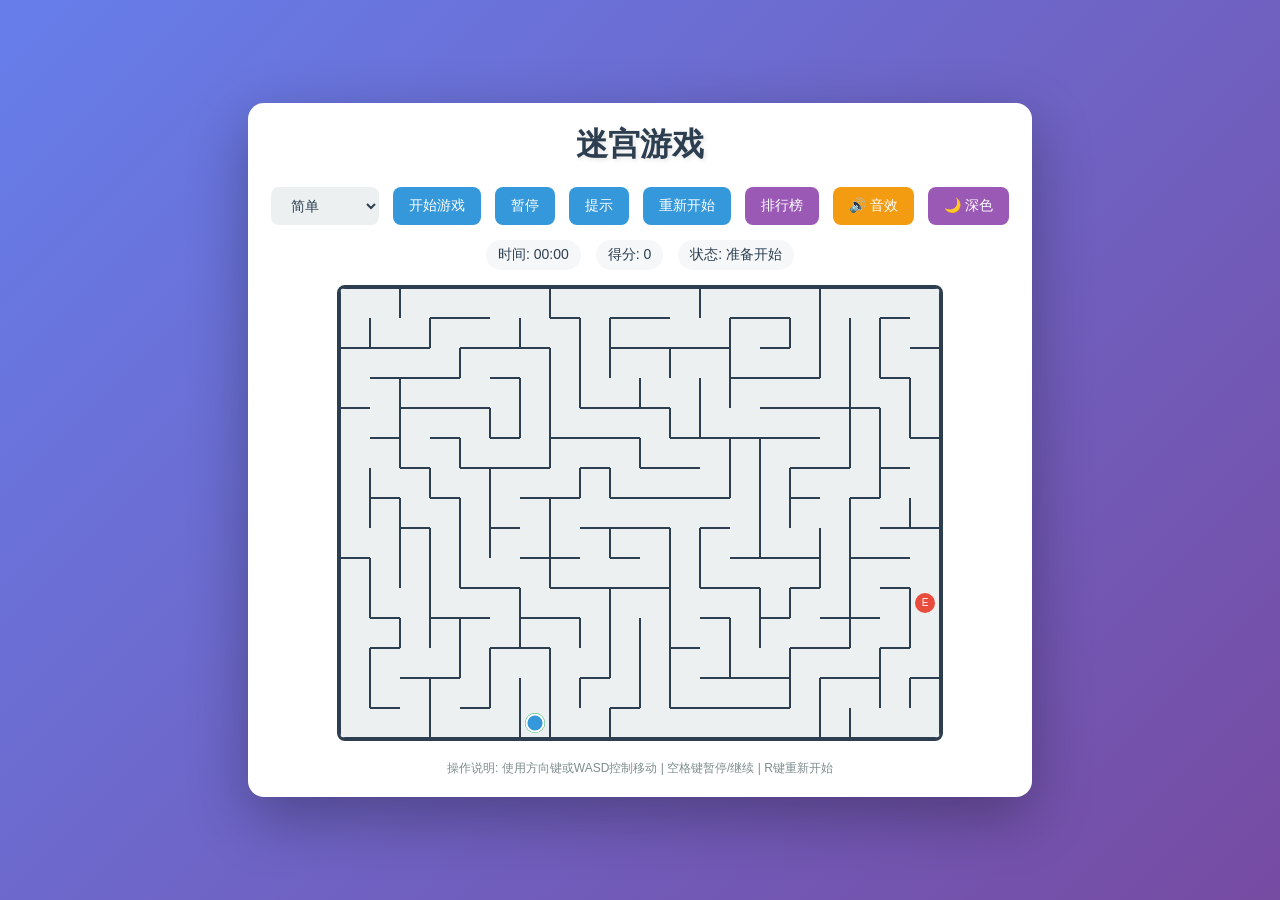
<file: MazeGame.html>
<!DOCTYPE html>
<html lang="zh-CN">
<head>
    <meta charset="UTF-8">
    <meta name="viewport" content="width=device-width, initial-scale=1.0">
    <title>迷宫游戏</title>
    <style>
        * {
            margin: 0;
            padding: 0;
            box-sizing: border-box;
        }

        :root {
            --bg-gradient-start: #667eea;
            --bg-gradient-end: #764ba2;
            --container-bg: white;
            --text-color: #2c3e50;
            --primary-color: #3498db;
            --success-color: #27ae60;
            --danger-color: #e74c3c;
        }

        body.dark-theme {
            --bg-gradient-start: #1a1a2e;
            --bg-gradient-end: #16213e;
            --container-bg: #1f1f3a;
            --text-color: #ecf0f1;
            --primary-color: #3498db;
            --success-color: #27ae60;
            --danger-color: #e74c3c;
        }

        body {
            font-family: 'Segoe UI', Tahoma, Geneva, Verdana, sans-serif;
            background: linear-gradient(135deg, var(--bg-gradient-start) 0%, var(--bg-gradient-end) 100%);
            min-height: 100vh;
            display: flex;
            justify-content: center;
            align-items: center;
            transition: all 0.3s ease;
        }

        .container {
            background: var(--container-bg);
            border-radius: 16px;
            padding: 20px;
            box-shadow: 0 20px 60px rgba(0, 0, 0, 0.3);
            text-align: center;
            max-width: 90vw;
        }

        header h1 {
            color: var(--text-color);
            margin-bottom: 20px;
            font-size: 2em;
            text-shadow: 2px 2px 4px rgba(0, 0, 0, 0.1);
        }

        .controls {
            margin-bottom: 15px;
            display: flex;
            flex-wrap: wrap;
            justify-content: center;
            gap: 8px;
        }

        .controls select,
        .controls button {
            padding: 10px 16px;
            margin: 0 3px;
            border: none;
            border-radius: 8px;
            font-size: 14px;
            cursor: pointer;
            transition: all 0.3s ease;
        }

        .controls select {
            background: #ecf0f1;
            color: #2c3e50;
        }

        body.dark-theme .controls select {
            background: #2c3e50;
            color: #ecf0f1;
        }

        .controls button {
            background: var(--primary-color);
            color: white;
        }

        .controls button:hover {
            transform: translateY(-2px);
            box-shadow: 0 4px 12px rgba(0, 0, 0, 0.2);
        }

        .controls button:active {
            transform: translateY(0);
        }

        .theme-btn {
            background: #9b59b6 !important;
        }

        .sound-btn {
            background: #f39c12 !important;
        }

        .status-bar {
            display: flex;
            justify-content: center;
            gap: 15px;
            margin-bottom: 15px;
            font-size: 14px;
            color: var(--text-color);
            flex-wrap: wrap;
        }

        .status-item {
            background: rgba(236, 240, 241, 0.5);
            padding: 6px 12px;
            border-radius: 20px;
        }

        body.dark-theme .status-item {
            background: rgba(44, 62, 80, 0.5);
        }

        #mazeCanvas {
            border: 3px solid #2c3e50;
            border-radius: 8px;
            background: #ecf0f1;
            max-width: 100%;
            touch-action: none;
        }

        .instructions {
            margin-top: 15px;
            color: #7f8c8d;
            font-size: 12px;
        }

        .modal {
            display: none;
            position: fixed;
            z-index: 1000;
            left: 0;
            top: 0;
            width: 100%;
            height: 100%;
            background-color: rgba(0, 0, 0, 0.7);
            justify-content: center;
            align-items: center;
        }

        .modal-content {
            background: var(--container-bg);
            padding: 30px;
            border-radius: 16px;
            text-align: center;
            animation: fadeIn 0.3s ease;
            max-width: 90%;
            width: 320px;
        }

        @keyframes fadeIn {
            from {
                opacity: 0;
                transform: scale(0.8);
            }
            to {
                opacity: 1;
                transform: scale(1);
            }
        }

        .modal-content h2 {
            color: var(--success-color);
            margin-bottom: 15px;
            font-size: 1.8em;
        }

        .modal-content p {
            color: var(--text-color);
            font-size: 1.1em;
            margin-bottom: 10px;
        }

        .modal-content button {
            margin-top: 15px;
            padding: 10px 30px;
            font-size: 14px;
            background: var(--success-color);
            color: white;
            border: none;
            border-radius: 8px;
            cursor: pointer;
            transition: all 0.3s ease;
        }

        .modal-content button:hover {
            transform: translateY(-2px);
            box-shadow: 0 4px 12px rgba(0, 0, 0, 0.2);
        }

        .leaderboard-btn {
            background: #9b59b6 !important;
        }

        .leaderboard-modal .modal-content {
            max-height: 80vh;
            overflow-y: auto;
        }

        .leaderboard-table {
            width: 100%;
            margin-top: 15px;
            border-collapse: collapse;
        }

        .leaderboard-table th,
        .leaderboard-table td {
            padding: 8px;
            text-align: left;
            border-bottom: 1px solid #ecf0f1;
            color: var(--text-color);
        }

        .leaderboard-table th {
            color: #7f8c8d;
            font-weight: normal;
        }

        .gold { color: #f1c40f; }
        .silver { color: #95a5a6; }
        .bronze { color: #cd7f32; }

        .touch-controls {
            display: none;
            grid-template-columns: repeat(3, 1fr);
            gap: 10px;
            max-width: 200px;
            margin: 15px auto 0;
        }

        .touch-btn {
            width: 50px;
            height: 50px;
            border-radius: 50%;
            background: var(--primary-color);
            color: white;
            border: none;
            font-size: 20px;
            cursor: pointer;
            transition: all 0.1s ease;
            box-shadow: 0 4px 10px rgba(0, 0, 0, 0.2);
        }

        .touch-btn:active {
            transform: scale(0.9);
        }

        .touch-btn.up { grid-column: 2; grid-row: 1; }
        .touch-btn.left { grid-column: 1; grid-row: 2; }
        .touch-btn.down { grid-column: 2; grid-row: 2; }
        .touch-btn.right { grid-column: 3; grid-row: 2; }

        @media (max-width: 600px) {
            .touch-controls {
                display: grid;
            }
            header h1 {
                font-size: 1.5em;
            }
            .controls {
                gap: 5px;
            }
            .controls select,
            .controls button {
                padding: 8px 12px;
                font-size: 12px;
            }
        }
    </style>
</head>
<body>
    <div class="container">
        <header>
            <h1>迷宫游戏</h1>
        </header>
        
        <div class="controls">
            <select id="difficulty">
                <option value="easy">简单</option>
                <option value="medium">中等</option>
                <option value="hard">困难</option>
                <option value="extreme">超级困难</option>
                <option value="hell">地狱</option>
            </select>
            <button id="startBtn">开始游戏</button>
            <button id="pauseBtn">暂停</button>
            <button id="hintBtn">提示</button>
            <button id="resetBtn">重新开始</button>
            <button id="leaderboardBtn" class="leaderboard-btn">排行榜</button>
            <button id="soundBtn" class="sound-btn">🔊 音效</button>
            <button id="themeBtn" class="theme-btn">🌙 深色</button>
        </div>
        
        <div class="status-bar">
            <span class="status-item">时间: <span id="timer">00:00</span></span>
            <span class="status-item">得分: <span id="score">0</span></span>
            <span class="status-item">状态: <span id="gameStatus">准备开始</span></span>
        </div>
        
        <canvas id="mazeCanvas"></canvas>
        
        <div class="instructions">
            <p>操作说明: 使用方向键或WASD控制移动 | 空格键暂停/继续 | R键重新开始</p>
        </div>
        
        <div class="touch-controls">
            <button class="touch-btn up">↑</button>
            <button class="touch-btn left">←</button>
            <button class="touch-btn down">↓</button>
            <button class="touch-btn right">→</button>
        </div>
        
        <div id="winModal" class="modal">
            <div class="modal-content">
                <h2>🎉 恭喜通关！</h2>
                <p>用时: <span id="winTime">00:00</span></p>
                <p>得分: <span id="winScore">0</span></p>
                <button id="playAgainBtn">再玩一次</button>
            </div>
        </div>
        
        <div id="leaderboardModal" class="modal leaderboard-modal">
            <div class="modal-content">
                <h2>🏆 排行榜</h2>
                <table class="leaderboard-table">
                    <thead>
                        <tr>
                            <th>排名</th>
                            <th>难度</th>
                            <th>时间</th>
                            <th>得分</th>
                        </tr>
                    </thead>
                    <tbody id="leaderboardBody">
                    </tbody>
                </table>
                <button id="closeLeaderboardBtn">关闭</button>
            </div>
        </div>
    </div>
    
    <script>
        class SoundManager {
            constructor() {
                this.audioContext = null;
                this.enabled = true;
                this.init();
            }

            init() {
                try {
                    this.audioContext = new (window.AudioContext || window.webkitAudioContext)();
                } catch (e) {
                    console.log('Web Audio API not supported');
                }
            }

            play(frequency, duration, type = 'sine', volume = 0.1) {
                if (!this.enabled || !this.audioContext) return;
                
                const oscillator = this.audioContext.createOscillator();
                const gainNode = this.audioContext.createGain();
                
                oscillator.connect(gainNode);
                gainNode.connect(this.audioContext.destination);
                
                oscillator.type = type;
                oscillator.frequency.setValueAtTime(frequency, this.audioContext.currentTime);
                
                gainNode.gain.setValueAtTime(volume, this.audioContext.currentTime);
                gainNode.gain.exponentialRampToValueAtTime(0.001, this.audioContext.currentTime + duration);
                
                oscillator.start(this.audioContext.currentTime);
                oscillator.stop(this.audioContext.currentTime + duration);
            }

            playMove() {
                this.play(440, 0.05, 'sine', 0.05);
            }

            playWall() {
                this.play(200, 0.1, 'sawtooth', 0.08);
            }

            playWin() {
                const notes = [523.25, 659.25, 783.99, 1046.50];
                notes.forEach((freq, i) => {
                    setTimeout(() => this.play(freq, 0.3, 'sine', 0.1), i * 150);
                });
            }

            playHint() {
                this.play(880, 0.15, 'square', 0.05);
            }

            toggle() {
                this.enabled = !this.enabled;
                return this.enabled;
            }
        }

        class MazeGenerator {
            constructor(rows, cols, difficulty = 'medium') {
                this.rows = rows;
                this.cols = cols;
                this.difficulty = difficulty;
                this.maze = [];
            }

            generate() {
                this.initMaze();
                
                const level = {
                    easy: 1,
                    medium: 2,
                    hard: 3,
                    extreme: 4,
                    hell: 5
                }[this.difficulty] || 2;

                this.selectStartEnd();
                this.recursiveBacktrack(this.startRow, this.startCol);
                this.addBranchPaths(level);
                
                return this.maze;
            }

            selectStartEnd() {
                const edges = ['top', 'bottom', 'left', 'right'];
                let startEdge = edges[Math.floor(Math.random() * edges.length)];
                let endEdge = edges[Math.floor(Math.random() * edges.length)];
                
                while (endEdge === startEdge) {
                    endEdge = edges[Math.floor(Math.random() * edges.length)];
                }

                switch (startEdge) {
                    case 'top':
                        this.startRow = 0;
                        this.startCol = Math.floor(Math.random() * (this.cols - 2)) + 1;
                        break;
                    case 'bottom':
                        this.startRow = this.rows - 1;
                        this.startCol = Math.floor(Math.random() * (this.cols - 2)) + 1;
                        break;
                    case 'left':
                        this.startRow = Math.floor(Math.random() * (this.rows - 2)) + 1;
                        this.startCol = 0;
                        break;
                    case 'right':
                        this.startRow = Math.floor(Math.random() * (this.rows - 2)) + 1;
                        this.startCol = this.cols - 1;
                        break;
                }

                switch (endEdge) {
                    case 'top':
                        this.endRow = 0;
                        this.endCol = Math.floor(Math.random() * (this.cols - 2)) + 1;
                        break;
                    case 'bottom':
                        this.endRow = this.rows - 1;
                        this.endCol = Math.floor(Math.random() * (this.cols - 2)) + 1;
                        break;
                    case 'left':
                        this.endRow = Math.floor(Math.random() * (this.rows - 2)) + 1;
                        this.endCol = 0;
                        break;
                    case 'right':
                        this.endRow = Math.floor(Math.random() * (this.rows - 2)) + 1;
                        this.endCol = this.cols - 1;
                        break;
                }
            }

            initMaze() {
                for (let r = 0; r < this.rows; r++) {
                    this.maze[r] = [];
                    for (let c = 0; c < this.cols; c++) {
                        this.maze[r][c] = {
                            top: true,
                            right: true,
                            bottom: true,
                            left: true,
                            visited: false
                        };
                    }
                }
            }

            recursiveBacktrack(row, col) {
                this.maze[row][col].visited = true;
                const directions = this.getRandomDirections();

                for (const dir of directions) {
                    const [newRow, newCol] = this.getNeighbor(row, col, dir);

                    if (this.isValidCell(newRow, newCol) && !this.maze[newRow][newCol].visited) {
                        this.removeWall(row, col, dir);
                        this.recursiveBacktrack(newRow, newCol);
                    }
                }
            }

            addBranchPaths(level) {
                const branchCount = {
                    1: Math.floor((this.rows * this.cols) * 0.04),
                    2: Math.floor((this.rows * this.cols) * 0.08),
                    3: Math.floor((this.rows * this.cols) * 0.14),
                    4: Math.floor((this.rows * this.cols) * 0.22),
                    5: Math.floor((this.rows * this.cols) * 0.32)
                }[level] || 5;

                for (let i = 0; i < branchCount; i++) {
                    this.createBranch(level);
                }

                if (level >= 2) {
                    this.addEarlyBranches(level);
                }

                if (level >= 3) {
                    this.addDetours(level);
                }
            }

            getBranchDensity(row, col, level) {
                const distToStart = Math.abs(row - this.startRow) + Math.abs(col - this.startCol);
                const maxDist = this.rows + this.cols;
                const progress = distToStart / maxDist;
                
                const baseDensity = { 1: 0.04, 2: 0.08, 3: 0.14, 4: 0.22, 5: 0.32 }[level] || 0.08;
                const earlyBonus = progress < 0.2 ? 2.5 : progress < 0.4 ? 1.5 : 1;
                
                return baseDensity * earlyBonus;
            }

            createBranch(level) {
                const availableCells = [];
                for (let r = 1; r < this.rows - 1; r++) {
                    for (let c = 1; c < this.cols - 1; c++) {
                        const cell = this.maze[r][c];
                        const openPaths = [cell.top, cell.right, cell.bottom, cell.left].filter(p => !p).length;
                        if (openPaths >= 1 && openPaths <= 2) {
                            const density = this.getBranchDensity(r, c, level);
                            if (Math.random() < density * 2) {
                                availableCells.push({ row: r, col: c, priority: this.getBranchPriority(r, c, level) });
                            }
                        }
                    }
                }

                if (availableCells.length === 0) return;

                availableCells.sort((a, b) => b.priority - a.priority);
                const idx = Math.min(Math.floor(Math.random() * availableCells.length * 0.4), availableCells.length - 1);
                const startCell = availableCells[idx];

                this.growBranch(startCell.row, startCell.col, level);
            }

            getBranchPriority(row, col, level) {
                const distToStart = Math.abs(row - this.startRow) + Math.abs(col - this.startCol);
                const distToEnd = Math.abs(row - this.endRow) + Math.abs(col - this.endCol);
                const progress = distToStart / (this.rows + this.cols);
                
                let priority = 0;
                if (progress < 0.2) priority += 3;
                else if (progress < 0.4) priority += 2;
                
                if (distToEnd < (this.rows + this.cols) * 0.3) priority += 2;
                
                return priority;
            }

            getDirectionToEnd(row, col) {
                const rowDiff = this.endRow - row;
                const colDiff = this.endCol - col;
                
                if (Math.abs(rowDiff) > Math.abs(colDiff)) {
                    return rowDiff > 0 ? 'bottom' : 'top';
                } else {
                    return colDiff > 0 ? 'right' : 'left';
                }
            }

            getDirectionAwayFromEnd(row, col) {
                const rowDiff = this.endRow - row;
                const colDiff = this.endCol - col;
                
                if (Math.abs(rowDiff) > Math.abs(colDiff)) {
                    return rowDiff > 0 ? 'top' : 'bottom';
                } else {
                    return colDiff > 0 ? 'left' : 'right';
                }
            }

            growBranch(startRow, startCol, level) {
                const branchLengths = {
                    1: { min: 5, max: 12 },
                    2: { min: 8, max: 18 },
                    3: { min: 12, max: 25 },
                    4: { min: 18, max: 35 },
                    5: { min: 22, max: 45 }
                };
                
                const distToEnd = Math.abs(startRow - this.endRow) + Math.abs(startCol - this.endCol);
                const maxDist = this.rows + this.cols;
                const remainingProgress = distToEnd / maxDist;
                
                const lengthConfig = branchLengths[level] || { min: 5, max: 12 };
                const nearEndBonus = remainingProgress < 0.3 ? 1.8 : remainingProgress < 0.5 ? 1.4 : 1;
                
                const range = lengthConfig.max - lengthConfig.min;
                let maxLength = Math.floor(Math.random() * range) + lengthConfig.min;
                maxLength = Math.floor(maxLength * nearEndBonus);

                const preferDeceptive = level >= 2 && Math.random() < 0.4;
                const primaryDir = preferDeceptive ? this.getDirectionToEnd(startRow, startCol) : null;

                let row = startRow;
                let col = startCol;
                let prevRow = -1;
                let prevCol = -1;

                for (let i = 0; i < maxLength; i++) {
                    let directions = this.getRandomDirections();
                    
                    if (preferDeceptive && primaryDir && i === 0) {
                        const idx = directions.indexOf(primaryDir);
                        if (idx !== -1) {
                            [directions[0], directions[idx]] = [directions[idx], directions[0]];
                        }
                    }

                    let moved = false;

                    for (const dir of directions) {
                        const [newRow, newCol] = this.getNeighbor(row, col, dir);

                        if (this.isValidCell(newRow, newCol) && 
                            (newRow !== prevRow || newCol !== prevCol) &&
                            this.maze[row][col][dir]) {
                            
                            const oppositeDir = { 'top': 'bottom', 'right': 'left', 'bottom': 'top', 'left': 'right' };
                            
                            if (this.maze[newRow][newCol][oppositeDir[dir]]) {
                                const targetOpenPaths = [
                                    this.maze[newRow][newCol].top,
                                    this.maze[newRow][newCol].right,
                                    this.maze[newRow][newCol].bottom,
                                    this.maze[newRow][newCol].left
                                ].filter(p => !p).length;

                                if (targetOpenPaths === 0) {
                                    this.maze[row][col][dir] = false;
                                    this.maze[newRow][newCol][oppositeDir[dir]] = false;
                                    
                                    prevRow = row;
                                    prevCol = col;
                                    row = newRow;
                                    col = newCol;
                                    moved = true;
                                    break;
                                }
                            }
                        }
                    }

                    if (!moved) break;
                }
            }

            addEarlyBranches(level) {
                const earlyBranchCount = { 2: 2, 3: 4, 4: 6, 5: 8 }[level] || 2;
                
                for (let i = 0; i < earlyBranchCount; i++) {
                    this.createEarlyBranch(level);
                }
            }

            createEarlyBranch(level) {
                const earlyCells = [];
                const maxDist = Math.floor((this.rows + this.cols) * 0.2);
                
                for (let r = 0; r < this.rows; r++) {
                    for (let c = 0; c < this.cols; c++) {
                        const distToStart = Math.abs(r - this.startRow) + Math.abs(c - this.startCol);
                        if (distToStart <= maxDist && distToStart > 1) {
                            const cell = this.maze[r][c];
                            const openPaths = [cell.top, cell.right, cell.bottom, cell.left].filter(p => !p).length;
                            if (openPaths >= 1 && openPaths <= 2) {
                                earlyCells.push({ row: r, col: c });
                            }
                        }
                    }
                }

                if (earlyCells.length === 0) return;

                const idx = Math.floor(Math.random() * earlyCells.length);
                const startCell = earlyCells[idx];
                this.growBranch(startCell.row, startCell.col, level);
            }

            addDetours(level) {
                const detourCount = { 3: 1, 4: 2, 5: 3 }[level] || 0;
                
                for (let i = 0; i < detourCount; i++) {
                    this.createDetour();
                }
            }

            createDetour() {
                const pathCells = [];
                for (let r = 1; r < this.rows - 1; r++) {
                    for (let c = 1; c < this.cols - 1; c++) {
                        const cell = this.maze[r][c];
                        const openPaths = [cell.top, cell.right, cell.bottom, cell.left].filter(p => !p).length;
                        if (openPaths === 2) {
                            pathCells.push({ row: r, col: c });
                        }
                    }
                }

                if (pathCells.length === 0) return;

                const idx = Math.floor(Math.random() * pathCells.length);
                const startCell = pathCells[idx];
                const awayDir = this.getDirectionAwayFromEnd(startCell.row, startCell.col);
                const towardDir = this.getDirectionToEnd(startCell.row, startCell.col);

                let row = startCell.row;
                let col = startCell.col;
                const detourLength = Math.floor(Math.random() * 4) + 3;

                for (let i = 0; i < detourLength; i++) {
                    const [newRow, newCol] = this.getNeighbor(row, col, awayDir);
                    if (!this.isValidCell(newRow, newCol) || !this.maze[row][col][awayDir]) break;
                    
                    const oppositeDir = { 'top': 'bottom', 'right': 'left', 'bottom': 'top', 'left': 'right' };
                    if (!this.maze[newRow][newCol][oppositeDir[awayDir]]) {
                        const targetOpenPaths = [
                            this.maze[newRow][newCol].top,
                            this.maze[newRow][newCol].right,
                            this.maze[newRow][newCol].bottom,
                            this.maze[newRow][newCol].left
                        ].filter(p => !p).length;
                        
                        if (targetOpenPaths === 0) {
                            this.maze[row][col][awayDir] = false;
                            this.maze[newRow][newCol][oppositeDir[awayDir]] = false;
                            row = newRow;
                            col = newCol;
                        } else break;
                    } else break;
                }

                const sideDir = Math.random() > 0.5 ? 'left' : 'right';
                for (let i = 0; i < 3; i++) {
                    const [newRow, newCol] = this.getNeighbor(row, col, sideDir);
                    if (!this.isValidCell(newRow, newCol) || !this.maze[row][col][sideDir]) break;
                    
                    const oppositeDir = { 'top': 'bottom', 'right': 'left', 'bottom': 'top', 'left': 'right' };
                    if (!this.maze[newRow][newCol][oppositeDir[sideDir]]) {
                        const targetOpenPaths = [
                            this.maze[newRow][newCol].top,
                            this.maze[newRow][newCol].right,
                            this.maze[newRow][newCol].bottom,
                            this.maze[newRow][newCol].left
                        ].filter(p => !p).length;
                        
                        if (targetOpenPaths === 0) {
                            this.maze[row][col][sideDir] = false;
                            this.maze[newRow][newCol][oppositeDir[sideDir]] = false;
                            row = newRow;
                            col = newCol;
                        } else break;
                    } else break;
                }
            }

            getRandomDirections() {
                const directions = ['top', 'right', 'bottom', 'left'];
                for (let i = directions.length - 1; i > 0; i--) {
                    const j = Math.floor(Math.random() * (i + 1));
                    [directions[i], directions[j]] = [directions[j], directions[i]];
                }
                return directions;
            }

            getNeighbor(row, col, direction) {
                switch (direction) {
                    case 'top': return [row - 1, col];
                    case 'right': return [row, col + 1];
                    case 'bottom': return [row + 1, col];
                    case 'left': return [row, col - 1];
                    default: return [row, col];
                }
            }

            isValidCell(row, col) {
                return row >= 0 && row < this.rows && col >= 0 && col < this.cols;
            }

            removeWall(row, col, direction) {
                const oppositeDir = {
                    'top': 'bottom',
                    'right': 'left',
                    'bottom': 'top',
                    'left': 'right'
                };

                this.maze[row][col][direction] = false;
                const [newRow, newCol] = this.getNeighbor(row, col, direction);
                if (this.isValidCell(newRow, newCol)) {
                    this.maze[newRow][newCol][oppositeDir[direction]] = false;
                }
            }

            canMove(row, col, direction) {
                if (!this.isValidCell(row, col)) return false;
                return !this.maze[row][col][direction];
            }
        }

        class PathFinder {
            constructor(maze) {
                this.maze = maze;
            }

            findPath(start, end) {
                const openList = [start];
                const closedList = [];
                const cameFrom = {};
                const gScore = {};
                const fScore = {};

                const startKey = `${start.x},${start.y}`;
                gScore[startKey] = 0;
                fScore[startKey] = this.heuristic(start, end);

                while (openList.length > 0) {
                    const current = this.getLowestFScore(openList, fScore);
                    const currentKey = `${current.x},${current.y}`;

                    if (current.x === end.x && current.y === end.y) {
                        return this.reconstructPath(cameFrom, current);
                    }

                    this.removeFromList(openList, current);
                    closedList.push(current);

                    for (const neighbor of this.getNeighbors(current)) {
                        const neighborKey = `${neighbor.x},${neighbor.y}`;
                        
                        if (this.contains(closedList, neighbor)) continue;

                        const tentativeG = gScore[currentKey] + 1;

                        if (!this.contains(openList, neighbor)) {
                            openList.push(neighbor);
                        } else if (tentativeG >= (gScore[neighborKey] || Infinity)) {
                            continue;
                        }

                        cameFrom[neighborKey] = current;
                        gScore[neighborKey] = tentativeG;
                        fScore[neighborKey] = tentativeG + this.heuristic(neighbor, end);
                    }
                }
                return null;
            }

            heuristic(a, b) {
                return Math.abs(a.x - b.x) + Math.abs(a.y - b.y);
            }

            getLowestFScore(list, fScore) {
                let lowest = list[0];
                let lowestScore = fScore[`${lowest.x},${lowest.y}`] || Infinity;

                for (const item of list) {
                    const score = fScore[`${item.x},${item.y}`] || Infinity;
                    if (score < lowestScore) {
                        lowest = item;
                        lowestScore = score;
                    }
                }
                return lowest;
            }

            removeFromList(list, item) {
                const index = list.findIndex(i => i.x === item.x && i.y === item.y);
                if (index !== -1) {
                    list.splice(index, 1);
                }
            }

            contains(list, item) {
                return list.some(i => i.x === item.x && i.y === item.y);
            }

            getNeighbors(cell) {
                const neighbors = [];
                const directions = [
                    { dx: 0, dy: -1 },
                    { dx: 0, dy: 1 },
                    { dx: -1, dy: 0 },
                    { dx: 1, dy: 0 }
                ];

                for (const dir of directions) {
                    const newX = cell.x + dir.dx;
                    const newY = cell.y + dir.dy;

                    if (this.isValidMove(cell.x, cell.y, dir)) {
                        neighbors.push({ x: newX, y: newY });
                    }
                }
                return neighbors;
            }

            isValidMove(x, y, direction) {
                if (y < 0 || y >= this.maze.length || x < 0 || x >= this.maze[0].length) {
                    return false;
                }

                const cell = this.maze[y][x];
                let wallKey;

                if (direction.dx === 0 && direction.dy === -1) wallKey = 'top';
                else if (direction.dx === 0 && direction.dy === 1) wallKey = 'bottom';
                else if (direction.dx === -1 && direction.dy === 0) wallKey = 'left';
                else if (direction.dx === 1 && direction.dy === 0) wallKey = 'right';

                return !cell[wallKey];
            }

            reconstructPath(cameFrom, current) {
                const path = [current];
                let key = `${current.x},${current.y}`;

                while (cameFrom[key]) {
                    current = cameFrom[key];
                    path.unshift(current);
                    key = `${current.x},${current.y}`;
                }

                return path;
            }
        }

        class Renderer {
            constructor(canvas) {
                this.canvas = canvas;
                this.ctx = canvas.getContext('2d');
                this.colors = {
                    wall: '#2c3e50',
                    path: '#ecf0f1',
                    start: '#27ae60',
                    end: '#e74c3c',
                    player: '#3498db',
                    hint: '#f1c40f',
                    trail: 'rgba(149, 165, 166, 0.5)'
                };
            }

            setSize(width, height) {
                this.canvas.width = width;
                this.canvas.height = height;
            }

            drawMaze(maze, cellSize) {
                const ctx = this.ctx;
                const rows = maze.length;
                const cols = maze[0].length;

                ctx.fillStyle = this.colors.path;
                ctx.fillRect(0, 0, this.canvas.width, this.canvas.height);

                ctx.strokeStyle = this.colors.wall;
                ctx.lineWidth = 2;

                for (let row = 0; row < rows; row++) {
                    for (let col = 0; col < cols; col++) {
                        const x = col * cellSize;
                        const y = row * cellSize;
                        const cell = maze[row][col];

                        if (cell.top) {
                            ctx.beginPath();
                            ctx.moveTo(x, y);
                            ctx.lineTo(x + cellSize, y);
                            ctx.stroke();
                        }
                        if (cell.right) {
                            ctx.beginPath();
                            ctx.moveTo(x + cellSize, y);
                            ctx.lineTo(x + cellSize, y + cellSize);
                            ctx.stroke();
                        }
                        if (cell.bottom) {
                            ctx.beginPath();
                            ctx.moveTo(x + cellSize, y + cellSize);
                            ctx.lineTo(x, y + cellSize);
                            ctx.stroke();
                        }
                        if (cell.left) {
                            ctx.beginPath();
                            ctx.moveTo(x, y + cellSize);
                            ctx.lineTo(x, y);
                            ctx.stroke();
                        }
                    }
                }
            }

            drawStart(startX, startY, cellSize) {
                const ctx = this.ctx;
                const x = startX * cellSize + cellSize / 2;
                const y = startY * cellSize + cellSize / 2;
                const radius = cellSize / 3;

                ctx.fillStyle = this.colors.start;
                ctx.beginPath();
                ctx.arc(x, y, radius, 0, Math.PI * 2);
                ctx.fill();

                ctx.fillStyle = 'white';
                ctx.font = `${cellSize / 3}px Arial`;
                ctx.textAlign = 'center';
                ctx.textBaseline = 'middle';
                ctx.fillText('S', x, y);
            }

            drawEnd(endX, endY, cellSize) {
                const ctx = this.ctx;
                const x = endX * cellSize + cellSize / 2;
                const y = endY * cellSize + cellSize / 2;
                const radius = cellSize / 3;

                ctx.fillStyle = this.colors.end;
                ctx.beginPath();
                ctx.arc(x, y, radius, 0, Math.PI * 2);
                ctx.fill();

                ctx.fillStyle = 'white';
                ctx.font = `${cellSize / 3}px Arial`;
                ctx.textAlign = 'center';
                ctx.textBaseline = 'middle';
                ctx.fillText('E', x, y);
            }

            drawPlayer(playerX, playerY, cellSize) {
                const ctx = this.ctx;
                const x = playerX * cellSize + cellSize / 2;
                const y = playerY * cellSize + cellSize / 2;
                const radius = cellSize / 3.5;

                ctx.fillStyle = this.colors.player;
                ctx.beginPath();
                ctx.arc(x, y, radius, 0, Math.PI * 2);
                ctx.fill();

                ctx.strokeStyle = 'white';
                ctx.lineWidth = 2;
                ctx.beginPath();
                ctx.arc(x, y, radius, 0, Math.PI * 2);
                ctx.stroke();
            }

            drawTrail(trail, cellSize) {
                const ctx = this.ctx;
                ctx.fillStyle = this.colors.trail;

                for (const pos of trail) {
                    const x = pos.x * cellSize + cellSize / 4;
                    const y = pos.y * cellSize + cellSize / 4;
                    ctx.fillRect(x, y, cellSize / 2, cellSize / 2);
                }
            }

            drawHint(path, cellSize) {
                const ctx = this.ctx;
                ctx.fillStyle = this.colors.hint;

                for (const pos of path) {
                    const x = pos.x * cellSize + cellSize / 4;
                    const y = pos.y * cellSize + cellSize / 4;
                    ctx.fillRect(x, y, cellSize / 2, cellSize / 2);
                }
            }

            clear() {
                this.ctx.clearRect(0, 0, this.canvas.width, this.canvas.height);
            }
        }

        class Timer {
            constructor() {
                this.seconds = 0;
                this.intervalId = null;
                this.isRunning = false;
            }

            start() {
                if (this.isRunning) return;
                this.isRunning = true;
                this.intervalId = setInterval(() => {
                    this.seconds++;
                    this.onTick?.(this.seconds);
                }, 1000);
            }

            stop() {
                if (!this.isRunning) return;
                this.isRunning = false;
                clearInterval(this.intervalId);
            }

            reset() {
                this.stop();
                this.seconds = 0;
                this.onTick?.(this.seconds);
            }

            getTime() {
                return this.seconds;
            }

            formatTime(seconds) {
                const mins = Math.floor(seconds / 60);
                const secs = seconds % 60;
                return `${mins.toString().padStart(2, '0')}:${secs.toString().padStart(2, '0')}`;
            }
        }

        class Leaderboard {
            constructor() {
                this.entries = this.load();
            }

            load() {
                try {
                    const data = localStorage.getItem('mazeGameLeaderboard');
                    return data ? JSON.parse(data) : [];
                } catch {
                    return [];
                }
            }

            save() {
                localStorage.setItem('mazeGameLeaderboard', JSON.stringify(this.entries));
            }

            addEntry(difficulty, time, score) {
                const entry = {
                    difficulty,
                    time,
                    score,
                    date: new Date().toLocaleDateString('zh-CN')
                };
                this.entries.push(entry);
                this.entries.sort((a, b) => b.score - a.score);
                this.entries = this.entries.slice(0, 10);
                this.save();
            }

            getEntries() {
                return this.entries;
            }

            clear() {
                this.entries = [];
                this.save();
            }
        }

        class GameController {
            constructor(renderer, timer, soundManager, leaderboard) {
                this.renderer = renderer;
                this.timer = timer;
                this.soundManager = soundManager;
                this.leaderboard = leaderboard;
                this.maze = null;
                this.mazeGenerator = null;
                this.pathFinder = null;
                this.player = { x: 0, y: 0, trail: [] };
                this.start = { x: 0, y: 0 };
                this.end = { x: 0, y: 0 };
                this.hintPath = [];
                this.score = 0;
                this.status = 'idle';
                this.difficulty = 'medium';
                this.cellSize = 30;

                this.difficultyConfig = {
                    easy: { rows: 10, cols: 15, cellSize: 40 },
                    medium: { rows: 15, cols: 20, cellSize: 30 },
                    hard: { rows: 20, cols: 30, cellSize: 25 },
                    extreme: { rows: 25, cols: 35, cellSize: 22 },
                    hell: { rows: 30, cols: 45, cellSize: 18 }
                };

                this.onStatusChange = null;
                this.onScoreChange = null;
            }

            init(difficulty) {
                this.difficulty = difficulty || this.difficulty;
                const config = this.difficultyConfig[this.difficulty];
                this.cellSize = config.cellSize;

                this.mazeGenerator = new MazeGenerator(config.rows, config.cols, this.difficulty);
                this.maze = this.mazeGenerator.generate();

                this.start = { x: this.mazeGenerator.startCol, y: this.mazeGenerator.startRow };
                this.end = { x: this.mazeGenerator.endCol, y: this.mazeGenerator.endRow };

                this.player = { x: this.start.x, y: this.start.y, trail: [{ x: this.start.x, y: this.start.y }] };
                this.hintPath = [];
                this.score = 0;
                this.status = 'idle';

                this.pathFinder = new PathFinder(this.maze);

                const width = config.cols * this.cellSize;
                const height = config.rows * this.cellSize;
                this.renderer.setSize(width, height);

                this.render();
                this.updateStatus('准备开始');
                this.updateScore(0);
            }

            startGame() {
                if (this.status === 'playing') return;

                this.timer.reset();
                this.timer.start();
                this.status = 'playing';
                this.updateStatus('游戏中');
                this.updateScore(this.calculateScore());
            }

            pauseGame() {
                if (this.status !== 'playing') return;

                this.timer.stop();
                this.status = 'paused';
                this.updateStatus('已暂停');
            }

            resumeGame() {
                if (this.status !== 'paused') return;

                this.timer.start();
                this.status = 'playing';
                this.updateStatus('游戏中');
            }

            resetGame() {
                this.timer.reset();
                this.init(this.difficulty);
            }

            movePlayer(direction) {
                if (this.status !== 'playing') return;

                let newX = this.player.x;
                let newY = this.player.y;

                switch (direction) {
                    case 'up': newY--; break;
                    case 'down': newY++; break;
                    case 'left': newX--; break;
                    case 'right': newX++; break;
                }

                if (this.canMove(newX, newY, direction)) {
                    this.player.x = newX;
                    this.player.y = newY;
                    this.soundManager.playMove();

                    const pos = { x: newX, y: newY };
                    const trailIndex = this.player.trail.findIndex(p => p.x === newX && p.y === newY);
                    if (trailIndex !== -1) {
                        this.player.trail = this.player.trail.slice(0, trailIndex + 1);
                    } else {
                        this.player.trail.push(pos);
                    }

                    this.render();
                    this.updateScore(this.calculateScore());

                    if (this.player.x === this.end.x && this.player.y === this.end.y) {
                        this.win();
                    }
                } else {
                    this.soundManager.playWall();
                }
            }

            canMove(x, y, direction) {
                if (y < 0 || y >= this.maze.length || x < 0 || x >= this.maze[0].length) {
                    return false;
                }

                const oppositeDir = {
                    'up': 'bottom',
                    'down': 'top',
                    'left': 'right',
                    'right': 'left'
                };

                const currentCell = this.maze[this.player.y][this.player.x];
                const targetCell = this.maze[y][x];
                
                return !currentCell[direction] && !targetCell[oppositeDir[direction]];
            }

            showHint() {
                if (this.status !== 'playing') return;

                const path = this.pathFinder.findPath(
                    { x: this.player.x, y: this.player.y },
                    { x: this.end.x, y: this.end.y }
                );

                if (path) {
                    this.hintPath = path.slice(1);
                    this.score = Math.max(0, this.score - 100);
                    this.updateScore(this.score);
                    this.soundManager.playHint();
                    this.render();

                    setTimeout(() => {
                        this.hintPath = [];
                        this.render();
                    }, 3000);
                }
            }

            win() {
                this.timer.stop();
                this.status = 'completed';
                this.updateStatus('通关！');
                this.updateScore(this.calculateScore());
                this.soundManager.playWin();

                const time = this.timer.formatTime(this.timer.getTime());
                this.leaderboard.addEntry(this.difficulty, time, this.score);

                if (this.onWin) {
                    this.onWin({
                        time,
                        score: this.score
                    });
                }
            }

            calculateScore() {
                const baseScore = 1000;
                const timePenalty = this.timer.getTime();
                const difficultyBonus = {
                    easy: 0,
                    medium: 200,
                    hard: 500,
                    extreme: 1000,
                    hell: 2000
                };

                return Math.max(0, baseScore - timePenalty + difficultyBonus[this.difficulty]);
            }

            render() {
                this.renderer.clear();
                this.renderer.drawMaze(this.maze, this.cellSize);
                this.renderer.drawStart(this.start.x, this.start.y, this.cellSize);
                this.renderer.drawEnd(this.end.x, this.end.y, this.cellSize);
                
                if (this.player.trail.length > 1) {
                    this.renderer.drawTrail(this.player.trail, this.cellSize);
                }
                
                if (this.hintPath.length > 0) {
                    this.renderer.drawHint(this.hintPath, this.cellSize);
                }
                
                this.renderer.drawPlayer(this.player.x, this.player.y, this.cellSize);
            }

            updateStatus(status) {
                if (this.onStatusChange) {
                    this.onStatusChange(status);
                }
            }

            updateScore(score) {
                if (this.onScoreChange) {
                    this.onScoreChange(score);
                }
            }
        }

        document.addEventListener('DOMContentLoaded', () => {
            const canvas = document.getElementById('mazeCanvas');
            const difficultySelect = document.getElementById('difficulty');
            const startBtn = document.getElementById('startBtn');
            const pauseBtn = document.getElementById('pauseBtn');
            const hintBtn = document.getElementById('hintBtn');
            const resetBtn = document.getElementById('resetBtn');
            const timerDisplay = document.getElementById('timer');
            const scoreDisplay = document.getElementById('score');
            const gameStatusDisplay = document.getElementById('gameStatus');
            const winModal = document.getElementById('winModal');
            const winTimeDisplay = document.getElementById('winTime');
            const winScoreDisplay = document.getElementById('winScore');
            const playAgainBtn = document.getElementById('playAgainBtn');
            const leaderboardBtn = document.getElementById('leaderboardBtn');
            const leaderboardModal = document.getElementById('leaderboardModal');
            const leaderboardBody = document.getElementById('leaderboardBody');
            const closeLeaderboardBtn = document.getElementById('closeLeaderboardBtn');
            const soundBtn = document.getElementById('soundBtn');
            const themeBtn = document.getElementById('themeBtn');
            const touchBtns = document.querySelectorAll('.touch-btn');

            const renderer = new Renderer(canvas);
            const timer = new Timer();
            const soundManager = new SoundManager();
            const leaderboard = new Leaderboard();
            const game = new GameController(renderer, timer, soundManager, leaderboard);

            timer.onTick = (seconds) => {
                timerDisplay.textContent = timer.formatTime(seconds);
                game.updateScore(game.calculateScore());
            };

            game.onStatusChange = (status) => {
                gameStatusDisplay.textContent = status;
            };

            game.onScoreChange = (score) => {
                scoreDisplay.textContent = score;
            };

            game.onWin = (result) => {
                winTimeDisplay.textContent = result.time;
                winScoreDisplay.textContent = result.score;
                winModal.style.display = 'flex';
            };

            startBtn.addEventListener('click', () => {
                game.startGame();
            });

            pauseBtn.addEventListener('click', () => {
                if (game.status === 'playing') {
                    game.pauseGame();
                    pauseBtn.textContent = '继续';
                } else if (game.status === 'paused') {
                    game.resumeGame();
                    pauseBtn.textContent = '暂停';
                }
            });

            hintBtn.addEventListener('click', () => {
                game.showHint();
            });

            resetBtn.addEventListener('click', () => {
                pauseBtn.textContent = '暂停';
                winModal.style.display = 'none';
                game.resetGame();
            });

            difficultySelect.addEventListener('change', () => {
                pauseBtn.textContent = '暂停';
                winModal.style.display = 'none';
                game.init(difficultySelect.value);
            });

            playAgainBtn.addEventListener('click', () => {
                winModal.style.display = 'none';
                pauseBtn.textContent = '暂停';
                game.init(difficultySelect.value);
            });

            soundBtn.addEventListener('click', () => {
                const enabled = soundManager.toggle();
                soundBtn.textContent = enabled ? '🔊 音效' : '🔇 静音';
            });

            themeBtn.addEventListener('click', () => {
                document.body.classList.toggle('dark-theme');
                const isDark = document.body.classList.contains('dark-theme');
                themeBtn.textContent = isDark ? '☀️ 浅色' : '🌙 深色';
            });

            leaderboardBtn.addEventListener('click', () => {
                showLeaderboard();
                leaderboardModal.style.display = 'flex';
            });

            closeLeaderboardBtn.addEventListener('click', () => {
                leaderboardModal.style.display = 'none';
            });

            touchBtns.forEach(btn => {
                btn.addEventListener('click', (e) => {
                    const direction = e.target.classList.contains('up') ? 'up' :
                                      e.target.classList.contains('down') ? 'down' :
                                      e.target.classList.contains('left') ? 'left' : 'right';
                    game.movePlayer(direction);
                });
            });

            document.addEventListener('keydown', (e) => {
                if (winModal.style.display === 'flex' || leaderboardModal.style.display === 'flex') return;

                switch (e.key) {
                    case 'ArrowUp':
                    case 'w':
                    case 'W':
                        e.preventDefault();
                        game.movePlayer('up');
                        break;
                    case 'ArrowDown':
                    case 's':
                    case 'S':
                        e.preventDefault();
                        game.movePlayer('down');
                        break;
                    case 'ArrowLeft':
                    case 'a':
                    case 'A':
                        e.preventDefault();
                        game.movePlayer('left');
                        break;
                    case 'ArrowRight':
                    case 'd':
                    case 'D':
                        e.preventDefault();
                        game.movePlayer('right');
                        break;
                    case ' ':
                        e.preventDefault();
                        if (game.status === 'playing') {
                            game.pauseGame();
                            pauseBtn.textContent = '继续';
                        } else if (game.status === 'paused') {
                            game.resumeGame();
                            pauseBtn.textContent = '暂停';
                        } else if (game.status === 'idle') {
                            game.startGame();
                        }
                        break;
                    case 'r':
                    case 'R':
                        e.preventDefault();
                        pauseBtn.textContent = '暂停';
                        game.resetGame();
                        break;
                }
            });

            function showLeaderboard() {
                const entries = leaderboard.getEntries();
                leaderboardBody.innerHTML = '';
                
                if (entries.length === 0) {
                    leaderboardBody.innerHTML = '<tr><td colspan="4" style="text-align: center;">暂无记录</td></tr>';
                    return;
                }

                entries.forEach((entry, index) => {
                    const row = document.createElement('tr');
                    const rankClass = index === 0 ? 'gold' : index === 1 ? 'silver' : index === 2 ? 'bronze' : '';
                    const difficultyText = entry.difficulty === 'easy' ? '简单' : 
                                          entry.difficulty === 'medium' ? '中等' : 
                                          entry.difficulty === 'hard' ? '困难' : 
                                          entry.difficulty === 'extreme' ? '超级困难' : '地狱';
                    
                    row.innerHTML = `
                        <td><span class="${rankClass}">${index + 1}</span></td>
                        <td>${difficultyText}</td>
                        <td>${entry.time}</td>
                        <td>${entry.score}</td>
                    `;
                    leaderboardBody.appendChild(row);
                });
            }

            const savedTheme = localStorage.getItem('mazeGameTheme');
            if (savedTheme === 'dark') {
                document.body.classList.add('dark-theme');
                themeBtn.textContent = '☀️ 浅色';
            }

            document.body.addEventListener('toggle', (e) => {
                if (e.target === document.body) {
                    const isDark = document.body.classList.contains('dark-theme');
                    localStorage.setItem('mazeGameTheme', isDark ? 'dark' : 'light');
                }
            }, true);

            game.init('medium');
        });
    </script>
</body>
</html>
</file>
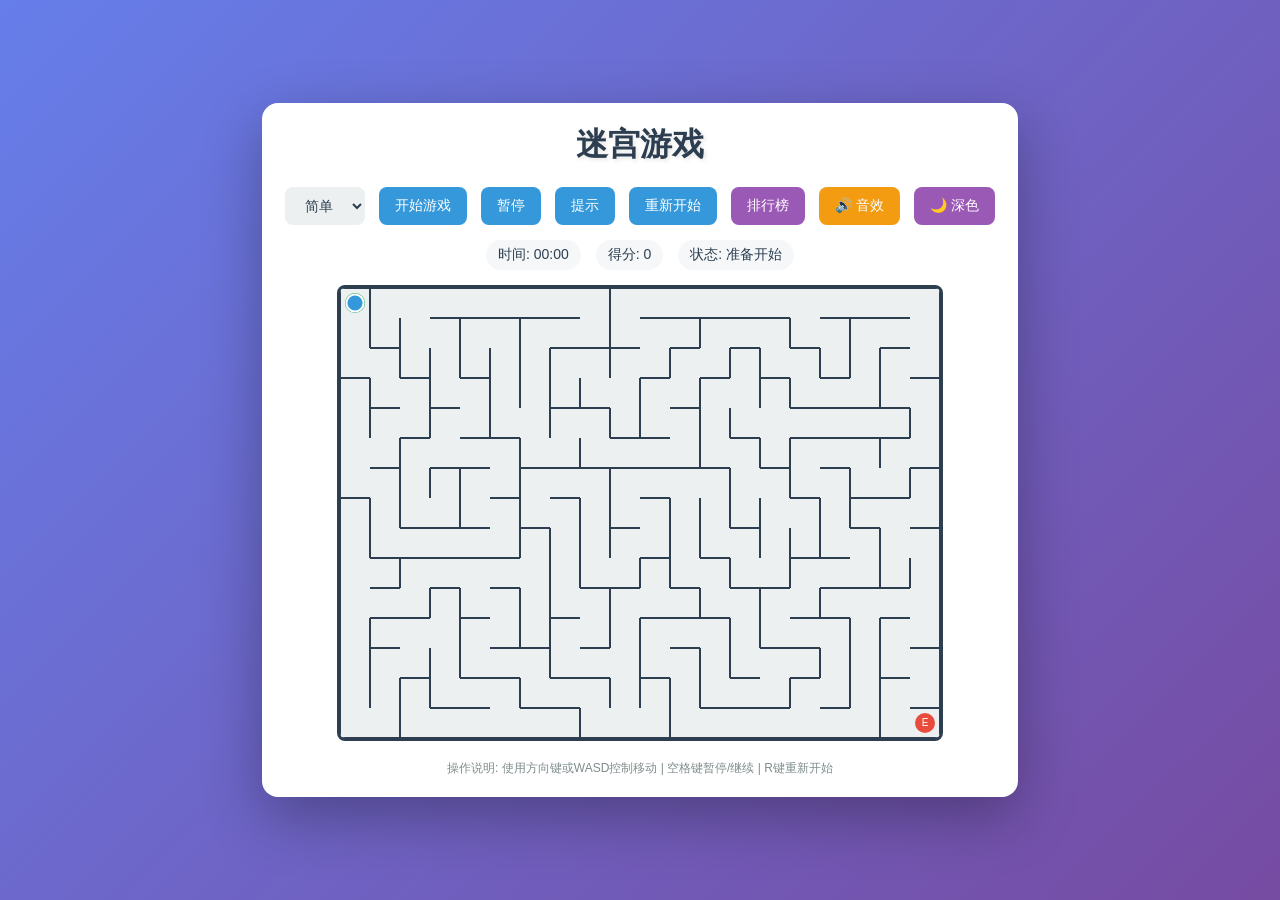
<file: standalone.html>
<!DOCTYPE html>
<html lang="zh-CN">
<head>
    <meta charset="UTF-8">
    <meta name="viewport" content="width=device-width, initial-scale=1.0">
    <title>迷宫游戏</title>
    <style>
        * {
            margin: 0;
            padding: 0;
            box-sizing: border-box;
        }

        :root {
            --bg-gradient-start: #667eea;
            --bg-gradient-end: #764ba2;
            --container-bg: white;
            --text-color: #2c3e50;
            --primary-color: #3498db;
            --success-color: #27ae60;
            --danger-color: #e74c3c;
        }

        body.dark-theme {
            --bg-gradient-start: #1a1a2e;
            --bg-gradient-end: #16213e;
            --container-bg: #1f1f3a;
            --text-color: #ecf0f1;
            --primary-color: #3498db;
            --success-color: #27ae60;
            --danger-color: #e74c3c;
        }

        body {
            font-family: 'Segoe UI', Tahoma, Geneva, Verdana, sans-serif;
            background: linear-gradient(135deg, var(--bg-gradient-start) 0%, var(--bg-gradient-end) 100%);
            min-height: 100vh;
            display: flex;
            justify-content: center;
            align-items: center;
            transition: all 0.3s ease;
        }

        .container {
            background: var(--container-bg);
            border-radius: 16px;
            padding: 20px;
            box-shadow: 0 20px 60px rgba(0, 0, 0, 0.3);
            text-align: center;
            max-width: 90vw;
        }

        header h1 {
            color: var(--text-color);
            margin-bottom: 20px;
            font-size: 2em;
            text-shadow: 2px 2px 4px rgba(0, 0, 0, 0.1);
        }

        .controls {
            margin-bottom: 15px;
            display: flex;
            flex-wrap: wrap;
            justify-content: center;
            gap: 8px;
        }

        .controls select,
        .controls button {
            padding: 10px 16px;
            margin: 0 3px;
            border: none;
            border-radius: 8px;
            font-size: 14px;
            cursor: pointer;
            transition: all 0.3s ease;
        }

        .controls select {
            background: #ecf0f1;
            color: #2c3e50;
        }

        body.dark-theme .controls select {
            background: #2c3e50;
            color: #ecf0f1;
        }

        .controls button {
            background: var(--primary-color);
            color: white;
        }

        .controls button:hover {
            transform: translateY(-2px);
            box-shadow: 0 4px 12px rgba(0, 0, 0, 0.2);
        }

        .controls button:active {
            transform: translateY(0);
        }

        .theme-btn {
            background: #9b59b6 !important;
        }

        .sound-btn {
            background: #f39c12 !important;
        }

        .status-bar {
            display: flex;
            justify-content: center;
            gap: 15px;
            margin-bottom: 15px;
            font-size: 14px;
            color: var(--text-color);
            flex-wrap: wrap;
        }

        .status-item {
            background: rgba(236, 240, 241, 0.5);
            padding: 6px 12px;
            border-radius: 20px;
        }

        body.dark-theme .status-item {
            background: rgba(44, 62, 80, 0.5);
        }

        #mazeCanvas {
            border: 3px solid #2c3e50;
            border-radius: 8px;
            background: #ecf0f1;
            max-width: 100%;
            touch-action: none;
        }

        .instructions {
            margin-top: 15px;
            color: #7f8c8d;
            font-size: 12px;
        }

        .modal {
            display: none;
            position: fixed;
            z-index: 1000;
            left: 0;
            top: 0;
            width: 100%;
            height: 100%;
            background-color: rgba(0, 0, 0, 0.7);
            justify-content: center;
            align-items: center;
        }

        .modal-content {
            background: var(--container-bg);
            padding: 30px;
            border-radius: 16px;
            text-align: center;
            animation: fadeIn 0.3s ease;
            max-width: 90%;
            width: 320px;
        }

        @keyframes fadeIn {
            from {
                opacity: 0;
                transform: scale(0.8);
            }
            to {
                opacity: 1;
                transform: scale(1);
            }
        }

        .modal-content h2 {
            color: var(--success-color);
            margin-bottom: 15px;
            font-size: 1.8em;
        }

        .modal-content p {
            color: var(--text-color);
            font-size: 1.1em;
            margin-bottom: 10px;
        }

        .modal-content button {
            margin-top: 15px;
            padding: 10px 30px;
            font-size: 14px;
            background: var(--success-color);
            color: white;
            border: none;
            border-radius: 8px;
            cursor: pointer;
            transition: all 0.3s ease;
        }

        .modal-content button:hover {
            transform: translateY(-2px);
            box-shadow: 0 4px 12px rgba(0, 0, 0, 0.2);
        }

        .leaderboard-btn {
            background: #9b59b6 !important;
        }

        .leaderboard-modal .modal-content {
            max-height: 80vh;
            overflow-y: auto;
        }

        .leaderboard-table {
            width: 100%;
            margin-top: 15px;
            border-collapse: collapse;
        }

        .leaderboard-table th,
        .leaderboard-table td {
            padding: 8px;
            text-align: left;
            border-bottom: 1px solid #ecf0f1;
            color: var(--text-color);
        }

        .leaderboard-table th {
            color: #7f8c8d;
            font-weight: normal;
        }

        .gold { color: #f1c40f; }
        .silver { color: #95a5a6; }
        .bronze { color: #cd7f32; }

        .touch-controls {
            display: none;
            grid-template-columns: repeat(3, 1fr);
            gap: 10px;
            max-width: 200px;
            margin: 15px auto 0;
        }

        .touch-btn {
            width: 50px;
            height: 50px;
            border-radius: 50%;
            background: var(--primary-color);
            color: white;
            border: none;
            font-size: 20px;
            cursor: pointer;
            transition: all 0.1s ease;
            box-shadow: 0 4px 10px rgba(0, 0, 0, 0.2);
        }

        .touch-btn:active {
            transform: scale(0.9);
        }

        .touch-btn.up { grid-column: 2; grid-row: 1; }
        .touch-btn.left { grid-column: 1; grid-row: 2; }
        .touch-btn.down { grid-column: 2; grid-row: 2; }
        .touch-btn.right { grid-column: 3; grid-row: 2; }

        @media (max-width: 600px) {
            .touch-controls {
                display: grid;
            }
            header h1 {
                font-size: 1.5em;
            }
            .controls {
                gap: 5px;
            }
            .controls select,
            .controls button {
                padding: 8px 12px;
                font-size: 12px;
            }
        }
    </style>
</head>
<body>
    <div class="container">
        <header>
            <h1>迷宫游戏</h1>
        </header>
        
        <div class="controls">
            <select id="difficulty">
                <option value="easy">简单</option>
                <option value="medium">中等</option>
                <option value="hard">困难</option>
            </select>
            <button id="startBtn">开始游戏</button>
            <button id="pauseBtn">暂停</button>
            <button id="hintBtn">提示</button>
            <button id="resetBtn">重新开始</button>
            <button id="leaderboardBtn" class="leaderboard-btn">排行榜</button>
            <button id="soundBtn" class="sound-btn">🔊 音效</button>
            <button id="themeBtn" class="theme-btn">🌙 深色</button>
        </div>
        
        <div class="status-bar">
            <span class="status-item">时间: <span id="timer">00:00</span></span>
            <span class="status-item">得分: <span id="score">0</span></span>
            <span class="status-item">状态: <span id="gameStatus">准备开始</span></span>
        </div>
        
        <canvas id="mazeCanvas"></canvas>
        
        <div class="instructions">
            <p>操作说明: 使用方向键或WASD控制移动 | 空格键暂停/继续 | R键重新开始</p>
        </div>
        
        <div class="touch-controls">
            <button class="touch-btn up">↑</button>
            <button class="touch-btn left">←</button>
            <button class="touch-btn down">↓</button>
            <button class="touch-btn right">→</button>
        </div>
        
        <div id="winModal" class="modal">
            <div class="modal-content">
                <h2>🎉 恭喜通关！</h2>
                <p>用时: <span id="winTime">00:00</span></p>
                <p>得分: <span id="winScore">0</span></p>
                <button id="playAgainBtn">再玩一次</button>
            </div>
        </div>
        
        <div id="leaderboardModal" class="modal leaderboard-modal">
            <div class="modal-content">
                <h2>🏆 排行榜</h2>
                <table class="leaderboard-table">
                    <thead>
                        <tr>
                            <th>排名</th>
                            <th>难度</th>
                            <th>时间</th>
                            <th>得分</th>
                        </tr>
                    </thead>
                    <tbody id="leaderboardBody">
                    </tbody>
                </table>
                <button id="closeLeaderboardBtn">关闭</button>
            </div>
        </div>
    </div>
    
    <script>
        class SoundManager {
            constructor() {
                this.audioContext = null;
                this.enabled = true;
                this.init();
            }

            init() {
                try {
                    this.audioContext = new (window.AudioContext || window.webkitAudioContext)();
                } catch (e) {
                    console.log('Web Audio API not supported');
                }
            }

            play(frequency, duration, type = 'sine', volume = 0.1) {
                if (!this.enabled || !this.audioContext) return;
                
                const oscillator = this.audioContext.createOscillator();
                const gainNode = this.audioContext.createGain();
                
                oscillator.connect(gainNode);
                gainNode.connect(this.audioContext.destination);
                
                oscillator.type = type;
                oscillator.frequency.setValueAtTime(frequency, this.audioContext.currentTime);
                
                gainNode.gain.setValueAtTime(volume, this.audioContext.currentTime);
                gainNode.gain.exponentialRampToValueAtTime(0.001, this.audioContext.currentTime + duration);
                
                oscillator.start(this.audioContext.currentTime);
                oscillator.stop(this.audioContext.currentTime + duration);
            }

            playMove() {
                this.play(440, 0.05, 'sine', 0.05);
            }

            playWall() {
                this.play(200, 0.1, 'sawtooth', 0.08);
            }

            playWin() {
                const notes = [523.25, 659.25, 783.99, 1046.50];
                notes.forEach((freq, i) => {
                    setTimeout(() => this.play(freq, 0.3, 'sine', 0.1), i * 150);
                });
            }

            playHint() {
                this.play(880, 0.15, 'square', 0.05);
            }

            toggle() {
                this.enabled = !this.enabled;
                return this.enabled;
            }
        }

        class MazeGenerator {
            constructor(rows, cols) {
                this.rows = rows;
                this.cols = cols;
                this.maze = [];
            }

            generate() {
                this.initMaze();
                this.recursiveBacktrack(0, 0);
                return this.maze;
            }

            initMaze() {
                for (let r = 0; r < this.rows; r++) {
                    this.maze[r] = [];
                    for (let c = 0; c < this.cols; c++) {
                        this.maze[r][c] = {
                            top: true,
                            right: true,
                            bottom: true,
                            left: true,
                            visited: false
                        };
                    }
                }
            }

            recursiveBacktrack(row, col) {
                this.maze[row][col].visited = true;
                const directions = this.getRandomDirections();

                for (const dir of directions) {
                    const [newRow, newCol] = this.getNeighbor(row, col, dir);

                    if (this.isValidCell(newRow, newCol) && !this.maze[newRow][newCol].visited) {
                        this.removeWall(row, col, dir);
                        this.recursiveBacktrack(newRow, newCol);
                    }
                }
            }

            getRandomDirections() {
                const directions = ['top', 'right', 'bottom', 'left'];
                for (let i = directions.length - 1; i > 0; i--) {
                    const j = Math.floor(Math.random() * (i + 1));
                    [directions[i], directions[j]] = [directions[j], directions[i]];
                }
                return directions;
            }

            getNeighbor(row, col, direction) {
                switch (direction) {
                    case 'top': return [row - 1, col];
                    case 'right': return [row, col + 1];
                    case 'bottom': return [row + 1, col];
                    case 'left': return [row, col - 1];
                    default: return [row, col];
                }
            }

            isValidCell(row, col) {
                return row >= 0 && row < this.rows && col >= 0 && col < this.cols;
            }

            removeWall(row, col, direction) {
                const oppositeDir = {
                    'top': 'bottom',
                    'right': 'left',
                    'bottom': 'top',
                    'left': 'right'
                };

                this.maze[row][col][direction] = false;
                const [newRow, newCol] = this.getNeighbor(row, col, direction);
                if (this.isValidCell(newRow, newCol)) {
                    this.maze[newRow][newCol][oppositeDir[direction]] = false;
                }
            }

            canMove(row, col, direction) {
                if (!this.isValidCell(row, col)) return false;
                return !this.maze[row][col][direction];
            }
        }

        class PathFinder {
            constructor(maze) {
                this.maze = maze;
            }

            findPath(start, end) {
                const openList = [start];
                const closedList = [];
                const cameFrom = {};
                const gScore = {};
                const fScore = {};

                const startKey = `${start.x},${start.y}`;
                gScore[startKey] = 0;
                fScore[startKey] = this.heuristic(start, end);

                while (openList.length > 0) {
                    const current = this.getLowestFScore(openList, fScore);
                    const currentKey = `${current.x},${current.y}`;

                    if (current.x === end.x && current.y === end.y) {
                        return this.reconstructPath(cameFrom, current);
                    }

                    this.removeFromList(openList, current);
                    closedList.push(current);

                    for (const neighbor of this.getNeighbors(current)) {
                        const neighborKey = `${neighbor.x},${neighbor.y}`;
                        
                        if (this.contains(closedList, neighbor)) continue;

                        const tentativeG = gScore[currentKey] + 1;

                        if (!this.contains(openList, neighbor)) {
                            openList.push(neighbor);
                        } else if (tentativeG >= (gScore[neighborKey] || Infinity)) {
                            continue;
                        }

                        cameFrom[neighborKey] = current;
                        gScore[neighborKey] = tentativeG;
                        fScore[neighborKey] = tentativeG + this.heuristic(neighbor, end);
                    }
                }
                return null;
            }

            heuristic(a, b) {
                return Math.abs(a.x - b.x) + Math.abs(a.y - b.y);
            }

            getLowestFScore(list, fScore) {
                let lowest = list[0];
                let lowestScore = fScore[`${lowest.x},${lowest.y}`] || Infinity;

                for (const item of list) {
                    const score = fScore[`${item.x},${item.y}`] || Infinity;
                    if (score < lowestScore) {
                        lowest = item;
                        lowestScore = score;
                    }
                }
                return lowest;
            }

            removeFromList(list, item) {
                const index = list.findIndex(i => i.x === item.x && i.y === item.y);
                if (index !== -1) {
                    list.splice(index, 1);
                }
            }

            contains(list, item) {
                return list.some(i => i.x === item.x && i.y === item.y);
            }

            getNeighbors(cell) {
                const neighbors = [];
                const directions = [
                    { dx: 0, dy: -1 },
                    { dx: 0, dy: 1 },
                    { dx: -1, dy: 0 },
                    { dx: 1, dy: 0 }
                ];

                for (const dir of directions) {
                    const newX = cell.x + dir.dx;
                    const newY = cell.y + dir.dy;

                    if (this.isValidMove(cell.x, cell.y, dir)) {
                        neighbors.push({ x: newX, y: newY });
                    }
                }
                return neighbors;
            }

            isValidMove(x, y, direction) {
                if (y < 0 || y >= this.maze.length || x < 0 || x >= this.maze[0].length) {
                    return false;
                }

                const cell = this.maze[y][x];
                let wallKey;

                if (direction.dx === 0 && direction.dy === -1) wallKey = 'top';
                else if (direction.dx === 0 && direction.dy === 1) wallKey = 'bottom';
                else if (direction.dx === -1 && direction.dy === 0) wallKey = 'left';
                else if (direction.dx === 1 && direction.dy === 0) wallKey = 'right';

                return !cell[wallKey];
            }

            reconstructPath(cameFrom, current) {
                const path = [current];
                let key = `${current.x},${current.y}`;

                while (cameFrom[key]) {
                    current = cameFrom[key];
                    path.unshift(current);
                    key = `${current.x},${current.y}`;
                }

                return path;
            }
        }

        class Renderer {
            constructor(canvas) {
                this.canvas = canvas;
                this.ctx = canvas.getContext('2d');
                this.colors = {
                    wall: '#2c3e50',
                    path: '#ecf0f1',
                    start: '#27ae60',
                    end: '#e74c3c',
                    player: '#3498db',
                    hint: '#f1c40f',
                    trail: 'rgba(149, 165, 166, 0.5)'
                };
            }

            setSize(width, height) {
                this.canvas.width = width;
                this.canvas.height = height;
            }

            drawMaze(maze, cellSize) {
                const ctx = this.ctx;
                const rows = maze.length;
                const cols = maze[0].length;

                ctx.fillStyle = this.colors.path;
                ctx.fillRect(0, 0, this.canvas.width, this.canvas.height);

                ctx.strokeStyle = this.colors.wall;
                ctx.lineWidth = 2;

                for (let row = 0; row < rows; row++) {
                    for (let col = 0; col < cols; col++) {
                        const x = col * cellSize;
                        const y = row * cellSize;
                        const cell = maze[row][col];

                        if (cell.top) {
                            ctx.beginPath();
                            ctx.moveTo(x, y);
                            ctx.lineTo(x + cellSize, y);
                            ctx.stroke();
                        }
                        if (cell.right) {
                            ctx.beginPath();
                            ctx.moveTo(x + cellSize, y);
                            ctx.lineTo(x + cellSize, y + cellSize);
                            ctx.stroke();
                        }
                        if (cell.bottom) {
                            ctx.beginPath();
                            ctx.moveTo(x + cellSize, y + cellSize);
                            ctx.lineTo(x, y + cellSize);
                            ctx.stroke();
                        }
                        if (cell.left) {
                            ctx.beginPath();
                            ctx.moveTo(x, y + cellSize);
                            ctx.lineTo(x, y);
                            ctx.stroke();
                        }
                    }
                }
            }

            drawStart(startX, startY, cellSize) {
                const ctx = this.ctx;
                const x = startX * cellSize + cellSize / 2;
                const y = startY * cellSize + cellSize / 2;
                const radius = cellSize / 3;

                ctx.fillStyle = this.colors.start;
                ctx.beginPath();
                ctx.arc(x, y, radius, 0, Math.PI * 2);
                ctx.fill();

                ctx.fillStyle = 'white';
                ctx.font = `${cellSize / 3}px Arial`;
                ctx.textAlign = 'center';
                ctx.textBaseline = 'middle';
                ctx.fillText('S', x, y);
            }

            drawEnd(endX, endY, cellSize) {
                const ctx = this.ctx;
                const x = endX * cellSize + cellSize / 2;
                const y = endY * cellSize + cellSize / 2;
                const radius = cellSize / 3;

                ctx.fillStyle = this.colors.end;
                ctx.beginPath();
                ctx.arc(x, y, radius, 0, Math.PI * 2);
                ctx.fill();

                ctx.fillStyle = 'white';
                ctx.font = `${cellSize / 3}px Arial`;
                ctx.textAlign = 'center';
                ctx.textBaseline = 'middle';
                ctx.fillText('E', x, y);
            }

            drawPlayer(playerX, playerY, cellSize) {
                const ctx = this.ctx;
                const x = playerX * cellSize + cellSize / 2;
                const y = playerY * cellSize + cellSize / 2;
                const radius = cellSize / 3.5;

                ctx.fillStyle = this.colors.player;
                ctx.beginPath();
                ctx.arc(x, y, radius, 0, Math.PI * 2);
                ctx.fill();

                ctx.strokeStyle = 'white';
                ctx.lineWidth = 2;
                ctx.beginPath();
                ctx.arc(x, y, radius, 0, Math.PI * 2);
                ctx.stroke();
            }

            drawTrail(trail, cellSize) {
                const ctx = this.ctx;
                ctx.fillStyle = this.colors.trail;

                for (const pos of trail) {
                    const x = pos.x * cellSize + cellSize / 4;
                    const y = pos.y * cellSize + cellSize / 4;
                    ctx.fillRect(x, y, cellSize / 2, cellSize / 2);
                }
            }

            drawHint(path, cellSize) {
                const ctx = this.ctx;
                ctx.fillStyle = this.colors.hint;

                for (const pos of path) {
                    const x = pos.x * cellSize + cellSize / 4;
                    const y = pos.y * cellSize + cellSize / 4;
                    ctx.fillRect(x, y, cellSize / 2, cellSize / 2);
                }
            }

            clear() {
                this.ctx.clearRect(0, 0, this.canvas.width, this.canvas.height);
            }
        }

        class Timer {
            constructor() {
                this.seconds = 0;
                this.intervalId = null;
                this.isRunning = false;
            }

            start() {
                if (this.isRunning) return;
                this.isRunning = true;
                this.intervalId = setInterval(() => {
                    this.seconds++;
                    this.onTick?.(this.seconds);
                }, 1000);
            }

            stop() {
                if (!this.isRunning) return;
                this.isRunning = false;
                clearInterval(this.intervalId);
            }

            reset() {
                this.stop();
                this.seconds = 0;
                this.onTick?.(this.seconds);
            }

            getTime() {
                return this.seconds;
            }

            formatTime(seconds) {
                const mins = Math.floor(seconds / 60);
                const secs = seconds % 60;
                return `${mins.toString().padStart(2, '0')}:${secs.toString().padStart(2, '0')}`;
            }
        }

        class Leaderboard {
            constructor() {
                this.entries = this.load();
            }

            load() {
                try {
                    const data = localStorage.getItem('mazeGameLeaderboard');
                    return data ? JSON.parse(data) : [];
                } catch {
                    return [];
                }
            }

            save() {
                localStorage.setItem('mazeGameLeaderboard', JSON.stringify(this.entries));
            }

            addEntry(difficulty, time, score) {
                const entry = {
                    difficulty,
                    time,
                    score,
                    date: new Date().toLocaleDateString('zh-CN')
                };
                this.entries.push(entry);
                this.entries.sort((a, b) => b.score - a.score);
                this.entries = this.entries.slice(0, 10);
                this.save();
            }

            getEntries() {
                return this.entries;
            }

            clear() {
                this.entries = [];
                this.save();
            }
        }

        class GameController {
            constructor(renderer, timer, soundManager, leaderboard) {
                this.renderer = renderer;
                this.timer = timer;
                this.soundManager = soundManager;
                this.leaderboard = leaderboard;
                this.maze = null;
                this.mazeGenerator = null;
                this.pathFinder = null;
                this.player = { x: 0, y: 0, trail: [] };
                this.start = { x: 0, y: 0 };
                this.end = { x: 0, y: 0 };
                this.hintPath = [];
                this.score = 0;
                this.status = 'idle';
                this.difficulty = 'medium';
                this.cellSize = 30;

                this.difficultyConfig = {
                    easy: { rows: 10, cols: 15, cellSize: 40 },
                    medium: { rows: 15, cols: 20, cellSize: 30 },
                    hard: { rows: 20, cols: 30, cellSize: 25 }
                };

                this.onStatusChange = null;
                this.onScoreChange = null;
            }

            init(difficulty) {
                this.difficulty = difficulty || this.difficulty;
                const config = this.difficultyConfig[this.difficulty];
                this.cellSize = config.cellSize;

                this.mazeGenerator = new MazeGenerator(config.rows, config.cols);
                this.maze = this.mazeGenerator.generate();

                this.start = { x: 0, y: 0 };
                this.end = { x: config.cols - 1, y: config.rows - 1 };

                this.player = { x: 0, y: 0, trail: [{ x: 0, y: 0 }] };
                this.hintPath = [];
                this.score = 0;
                this.status = 'idle';

                this.pathFinder = new PathFinder(this.maze);

                const width = config.cols * this.cellSize;
                const height = config.rows * this.cellSize;
                this.renderer.setSize(width, height);

                this.render();
                this.updateStatus('准备开始');
                this.updateScore(0);
            }

            startGame() {
                if (this.status === 'playing') return;

                this.timer.reset();
                this.timer.start();
                this.status = 'playing';
                this.updateStatus('游戏中');
                this.updateScore(this.calculateScore());
            }

            pauseGame() {
                if (this.status !== 'playing') return;

                this.timer.stop();
                this.status = 'paused';
                this.updateStatus('已暂停');
            }

            resumeGame() {
                if (this.status !== 'paused') return;

                this.timer.start();
                this.status = 'playing';
                this.updateStatus('游戏中');
            }

            resetGame() {
                this.timer.reset();
                this.init(this.difficulty);
            }

            movePlayer(direction) {
                if (this.status !== 'playing') return;

                let newX = this.player.x;
                let newY = this.player.y;

                switch (direction) {
                    case 'up': newY--; break;
                    case 'down': newY++; break;
                    case 'left': newX--; break;
                    case 'right': newX++; break;
                }

                if (this.canMove(newX, newY, direction)) {
                    this.player.x = newX;
                    this.player.y = newY;
                    this.soundManager.playMove();

                    const pos = { x: newX, y: newY };
                    const trailIndex = this.player.trail.findIndex(p => p.x === newX && p.y === newY);
                    if (trailIndex !== -1) {
                        this.player.trail = this.player.trail.slice(0, trailIndex + 1);
                    } else {
                        this.player.trail.push(pos);
                    }

                    this.render();
                    this.updateScore(this.calculateScore());

                    if (this.player.x === this.end.x && this.player.y === this.end.y) {
                        this.win();
                    }
                } else {
                    this.soundManager.playWall();
                }
            }

            canMove(x, y, direction) {
                if (y < 0 || y >= this.maze.length || x < 0 || x >= this.maze[0].length) {
                    return false;
                }

                const oppositeDir = {
                    'up': 'bottom',
                    'down': 'top',
                    'left': 'right',
                    'right': 'left'
                };

                const currentCell = this.maze[this.player.y][this.player.x];
                const targetCell = this.maze[y][x];
                
                return !currentCell[direction] && !targetCell[oppositeDir[direction]];
            }

            showHint() {
                if (this.status !== 'playing') return;

                const path = this.pathFinder.findPath(
                    { x: this.player.x, y: this.player.y },
                    { x: this.end.x, y: this.end.y }
                );

                if (path) {
                    this.hintPath = path.slice(1);
                    this.score = Math.max(0, this.score - 100);
                    this.updateScore(this.score);
                    this.soundManager.playHint();
                    this.render();

                    setTimeout(() => {
                        this.hintPath = [];
                        this.render();
                    }, 3000);
                }
            }

            win() {
                this.timer.stop();
                this.status = 'completed';
                this.updateStatus('通关！');
                this.updateScore(this.calculateScore());
                this.soundManager.playWin();

                const time = this.timer.formatTime(this.timer.getTime());
                this.leaderboard.addEntry(this.difficulty, time, this.score);

                if (this.onWin) {
                    this.onWin({
                        time,
                        score: this.score
                    });
                }
            }

            calculateScore() {
                const baseScore = 1000;
                const timePenalty = this.timer.getTime();
                const difficultyBonus = {
                    easy: 0,
                    medium: 200,
                    hard: 500
                };

                return Math.max(0, baseScore - timePenalty + difficultyBonus[this.difficulty]);
            }

            render() {
                this.renderer.clear();
                this.renderer.drawMaze(this.maze, this.cellSize);
                this.renderer.drawStart(this.start.x, this.start.y, this.cellSize);
                this.renderer.drawEnd(this.end.x, this.end.y, this.cellSize);
                
                if (this.player.trail.length > 1) {
                    this.renderer.drawTrail(this.player.trail, this.cellSize);
                }
                
                if (this.hintPath.length > 0) {
                    this.renderer.drawHint(this.hintPath, this.cellSize);
                }
                
                this.renderer.drawPlayer(this.player.x, this.player.y, this.cellSize);
            }

            updateStatus(status) {
                if (this.onStatusChange) {
                    this.onStatusChange(status);
                }
            }

            updateScore(score) {
                if (this.onScoreChange) {
                    this.onScoreChange(score);
                }
            }
        }

        document.addEventListener('DOMContentLoaded', () => {
            const canvas = document.getElementById('mazeCanvas');
            const difficultySelect = document.getElementById('difficulty');
            const startBtn = document.getElementById('startBtn');
            const pauseBtn = document.getElementById('pauseBtn');
            const hintBtn = document.getElementById('hintBtn');
            const resetBtn = document.getElementById('resetBtn');
            const timerDisplay = document.getElementById('timer');
            const scoreDisplay = document.getElementById('score');
            const gameStatusDisplay = document.getElementById('gameStatus');
            const winModal = document.getElementById('winModal');
            const winTimeDisplay = document.getElementById('winTime');
            const winScoreDisplay = document.getElementById('winScore');
            const playAgainBtn = document.getElementById('playAgainBtn');
            const leaderboardBtn = document.getElementById('leaderboardBtn');
            const leaderboardModal = document.getElementById('leaderboardModal');
            const leaderboardBody = document.getElementById('leaderboardBody');
            const closeLeaderboardBtn = document.getElementById('closeLeaderboardBtn');
            const soundBtn = document.getElementById('soundBtn');
            const themeBtn = document.getElementById('themeBtn');
            const touchBtns = document.querySelectorAll('.touch-btn');

            const renderer = new Renderer(canvas);
            const timer = new Timer();
            const soundManager = new SoundManager();
            const leaderboard = new Leaderboard();
            const game = new GameController(renderer, timer, soundManager, leaderboard);

            timer.onTick = (seconds) => {
                timerDisplay.textContent = timer.formatTime(seconds);
                game.updateScore(game.calculateScore());
            };

            game.onStatusChange = (status) => {
                gameStatusDisplay.textContent = status;
            };

            game.onScoreChange = (score) => {
                scoreDisplay.textContent = score;
            };

            game.onWin = (result) => {
                winTimeDisplay.textContent = result.time;
                winScoreDisplay.textContent = result.score;
                winModal.style.display = 'flex';
            };

            startBtn.addEventListener('click', () => {
                game.startGame();
            });

            pauseBtn.addEventListener('click', () => {
                if (game.status === 'playing') {
                    game.pauseGame();
                    pauseBtn.textContent = '继续';
                } else if (game.status === 'paused') {
                    game.resumeGame();
                    pauseBtn.textContent = '暂停';
                }
            });

            hintBtn.addEventListener('click', () => {
                game.showHint();
            });

            resetBtn.addEventListener('click', () => {
                pauseBtn.textContent = '暂停';
                winModal.style.display = 'none';
                game.resetGame();
            });

            difficultySelect.addEventListener('change', () => {
                pauseBtn.textContent = '暂停';
                winModal.style.display = 'none';
                game.init(difficultySelect.value);
            });

            playAgainBtn.addEventListener('click', () => {
                winModal.style.display = 'none';
                pauseBtn.textContent = '暂停';
                game.init(difficultySelect.value);
            });

            soundBtn.addEventListener('click', () => {
                const enabled = soundManager.toggle();
                soundBtn.textContent = enabled ? '🔊 音效' : '🔇 静音';
            });

            themeBtn.addEventListener('click', () => {
                document.body.classList.toggle('dark-theme');
                const isDark = document.body.classList.contains('dark-theme');
                themeBtn.textContent = isDark ? '☀️ 浅色' : '🌙 深色';
            });

            leaderboardBtn.addEventListener('click', () => {
                showLeaderboard();
                leaderboardModal.style.display = 'flex';
            });

            closeLeaderboardBtn.addEventListener('click', () => {
                leaderboardModal.style.display = 'none';
            });

            touchBtns.forEach(btn => {
                btn.addEventListener('click', (e) => {
                    const direction = e.target.classList.contains('up') ? 'up' :
                                      e.target.classList.contains('down') ? 'down' :
                                      e.target.classList.contains('left') ? 'left' : 'right';
                    game.movePlayer(direction);
                });
            });

            document.addEventListener('keydown', (e) => {
                if (winModal.style.display === 'flex' || leaderboardModal.style.display === 'flex') return;

                switch (e.key) {
                    case 'ArrowUp':
                    case 'w':
                    case 'W':
                        e.preventDefault();
                        game.movePlayer('up');
                        break;
                    case 'ArrowDown':
                    case 's':
                    case 'S':
                        e.preventDefault();
                        game.movePlayer('down');
                        break;
                    case 'ArrowLeft':
                    case 'a':
                    case 'A':
                        e.preventDefault();
                        game.movePlayer('left');
                        break;
                    case 'ArrowRight':
                    case 'd':
                    case 'D':
                        e.preventDefault();
                        game.movePlayer('right');
                        break;
                    case ' ':
                        e.preventDefault();
                        if (game.status === 'playing') {
                            game.pauseGame();
                            pauseBtn.textContent = '继续';
                        } else if (game.status === 'paused') {
                            game.resumeGame();
                            pauseBtn.textContent = '暂停';
                        } else if (game.status === 'idle') {
                            game.startGame();
                        }
                        break;
                    case 'r':
                    case 'R':
                        e.preventDefault();
                        pauseBtn.textContent = '暂停';
                        game.resetGame();
                        break;
                }
            });

            function showLeaderboard() {
                const entries = leaderboard.getEntries();
                leaderboardBody.innerHTML = '';
                
                if (entries.length === 0) {
                    leaderboardBody.innerHTML = '<tr><td colspan="4" style="text-align: center;">暂无记录</td></tr>';
                    return;
                }

                entries.forEach((entry, index) => {
                    const row = document.createElement('tr');
                    const rankClass = index === 0 ? 'gold' : index === 1 ? 'silver' : index === 2 ? 'bronze' : '';
                    const difficultyText = entry.difficulty === 'easy' ? '简单' : entry.difficulty === 'medium' ? '中等' : '困难';
                    
                    row.innerHTML = `
                        <td><span class="${rankClass}">${index + 1}</span></td>
                        <td>${difficultyText}</td>
                        <td>${entry.time}</td>
                        <td>${entry.score}</td>
                    `;
                    leaderboardBody.appendChild(row);
                });
            }

            const savedTheme = localStorage.getItem('mazeGameTheme');
            if (savedTheme === 'dark') {
                document.body.classList.add('dark-theme');
                themeBtn.textContent = '☀️ 浅色';
            }

            document.body.addEventListener('toggle', (e) => {
                if (e.target === document.body) {
                    const isDark = document.body.classList.contains('dark-theme');
                    localStorage.setItem('mazeGameTheme', isDark ? 'dark' : 'light');
                }
            }, true);

            game.init('medium');
        });
    </script>
</body>
</html>
</file>
